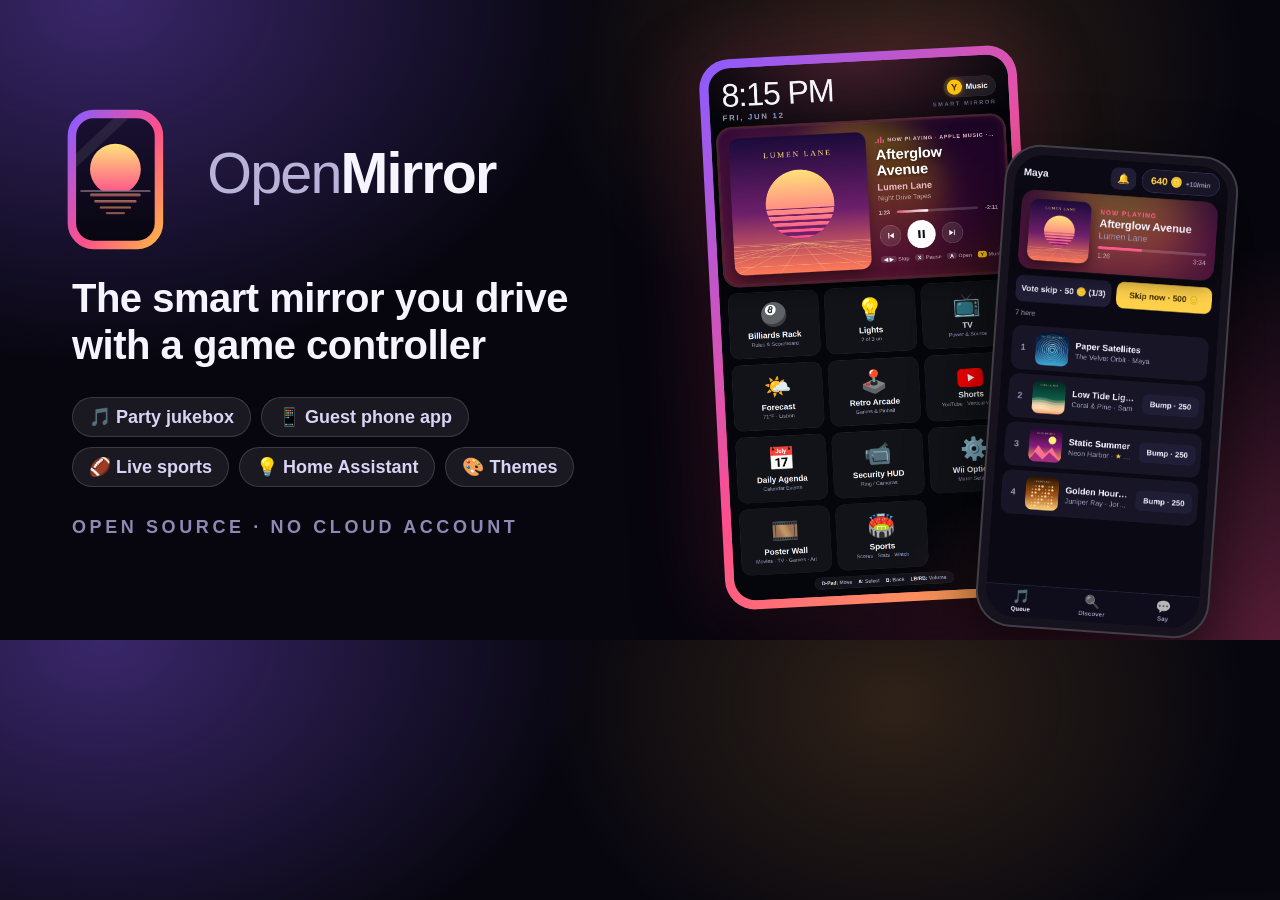
<file: docs/assets/banner.html>
<!doctype html>
<!-- The README banner and GitHub social preview (1280 x 640). Re-render after new screenshots:
     google-chrome --headless=new --hide-scrollbars --allow-file-access-from-files --window-size=1280,640 --screenshot=docs/assets/banner.png docs/assets/banner.html -->
<html><head><meta charset="utf-8"><style>
  html, body { margin:0; width:1280px; height:640px; overflow:hidden; }
  body { position:relative; font-family:Inter, 'Segoe UI', 'Helvetica Neue', Helvetica, Arial, sans-serif; color:#f6f4ff;
    background:radial-gradient(700px 520px at 8% 0%, rgba(139,92,255,.38), transparent 70%), radial-gradient(760px 560px at 100% 100%, rgba(255,79,139,.32), transparent 70%),
      radial-gradient(500px 400px at 70% 10%, rgba(255,179,71,.16), transparent 70%), #07060f; }
  .left { position:absolute; left:72px; top:0; bottom:0; width:560px; display:flex; flex-direction:column; justify-content:center; }
  .logo { width:520px; margin-left:-34px; }
  h1 { margin:18px 0 0; font-size:40px; line-height:1.18; font-weight:800; letter-spacing:-.5px; }
  .tags { display:flex; flex-wrap:wrap; gap:10px; margin-top:28px; }
  .tags span { font-size:18px; font-weight:700; padding:8px 16px; border-radius:20px; background:rgba(255,255,255,.08); border:1.5px solid rgba(255,255,255,.14); color:#d9d4f5; }
  .foot { margin-top:30px; font-size:18px; font-weight:600; letter-spacing:.2em; text-transform:uppercase; color:#8f88b3; }
  .mirror { position:absolute; right:250px; top:52px; width:300px; height:533px; border-radius:30px; padding:9px; background:linear-gradient(135deg, #8b5cff, #ff4f8b 55%, #ffb347);
    box-shadow:0 30px 80px rgba(0,0,0,.6), 0 0 80px rgba(255,79,139,.25); transform:rotate(-3deg); }
  .mirror img { width:100%; height:100%; border-radius:22px; display:block; object-fit:cover; }
  .phone { position:absolute; right:56px; top:150px; width:214px; height:463px; border-radius:36px; padding:8px; background:#16131f; border:2px solid rgba(255,255,255,.18);
    box-shadow:0 30px 70px rgba(0,0,0,.65); transform:rotate(4deg); }
  .phone img { width:100%; height:100%; border-radius:29px; display:block; object-fit:cover; }
</style></head><body>
  <div class="left">
    <img class="logo" src="logo-dark.svg" alt="OpenMirror">
    <h1>The smart mirror you drive with a game controller</h1>
    <div class="tags"><span>🎵 Party jukebox</span><span>📱 Guest phone app</span><span>🏈 Live sports</span><span>💡 Home Assistant</span><span>🎨 Themes</span></div>
    <div class="foot">Open source · No cloud account</div>
  </div>
  <div class="mirror"><img src="screens/home.png" alt=""></div>
  <div class="phone"><img src="screens/phone.png" alt=""></div>
</body></html>
</file>
